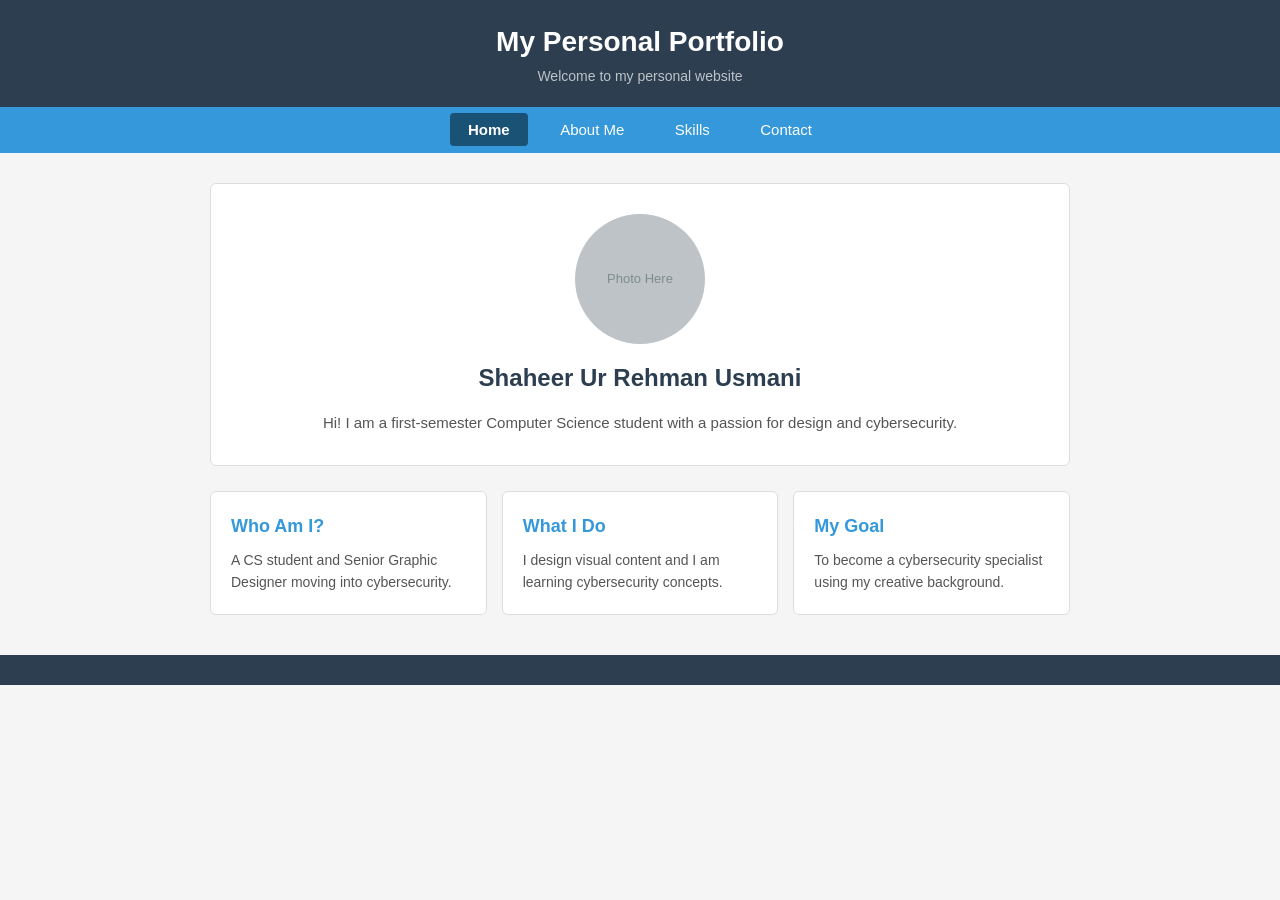
<file: index.html>
<!DOCTYPE html>
<html lang="en">
<head>
    <meta charset="UTF-8">
    <title>Home - My Portfolio</title>

    <!-- Link to our shared CSS file -->
    <link rel="stylesheet" href="style.css">
</head>
<body>

    <!-- HEADER: shown on every page -->
    <header>
        <h1>My Personal Portfolio</h1>
        <p>Welcome to my personal website</p>
    </header>

    <!-- NAVIGATION: links to all 4 pages -->
    <!-- "active" class highlights the current page -->
    <nav>
        <a href="index.html" class="active">Home</a>
        <a href="about.html">About Me</a>
        <a href="skills.html">Skills</a>
        <a href="contact.html">Contact</a>
    </nav>

    <!-- MAIN CONTENT: unique to each page -->
    <main>

        <!-- Welcome box with name and intro -->
        <div class="welcome-box">
            <div class="photo-circle">Photo Here</div>
            <h2>Shaheer Ur Rehman Usmani</h2>
            <p>Hi! I am a first-semester Computer Science student with a passion for design and cybersecurity.</p>
        </div>

        <!-- Three info cards side by side -->
        <div class="cards">

            <div class="card">
                <h3>Who Am I?</h3>
                <p>A CS student and Senior Graphic Designer moving into cybersecurity.</p>
            </div>

            <div class="card">
                <h3>What I Do</h3>
                <p>I design visual content and I am learning cybersecurity concepts.</p>
            </div>

            <div class="card">
                <h3>My Goal</h3>
                <p>To become a cybersecurity specialist using my creative background.</p>
            </div>

        </div>

    </main>

    <!-- FOOTER: shown on every page -->
    <footer>

    </footer>

</body>
</html>
</file>
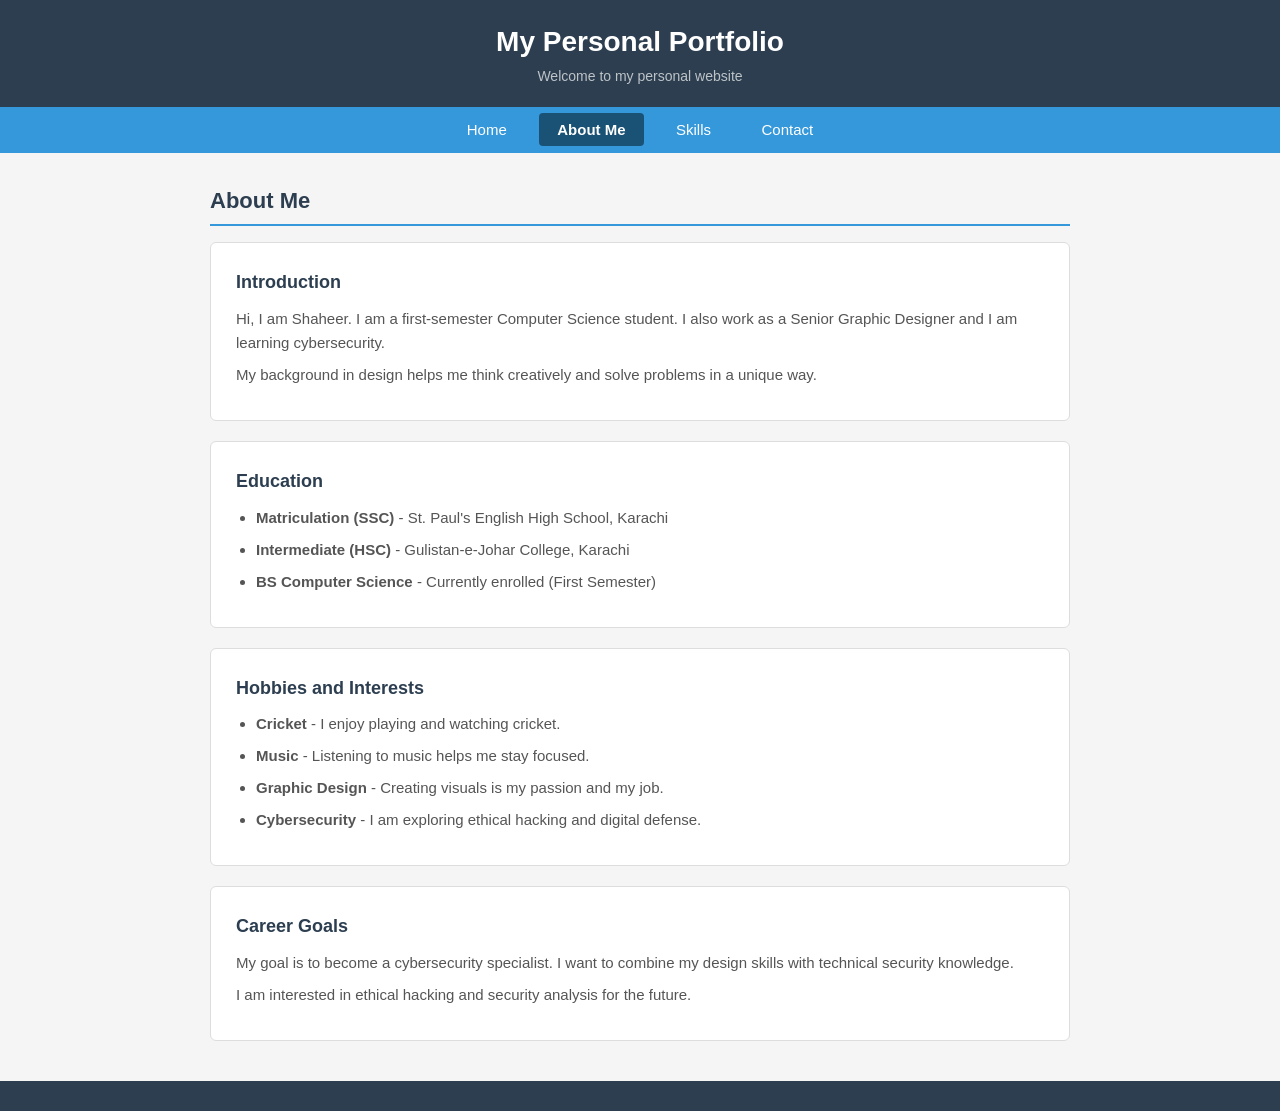
<file: about.html>
<!DOCTYPE html>
<html lang="en">
<head>
    <meta charset="UTF-8">
    <title>About Me - My Portfolio</title>
    <link rel="stylesheet" href="style.css">
</head>
<body>

    <header>
        <h1>My Personal Portfolio</h1>
        <p>Welcome to my personal website</p>
    </header>

    <nav>
        <a href="index.html">Home</a>
        <a href="about.html" class="active">About Me</a>
        <a href="skills.html">Skills</a>
        <a href="contact.html">Contact</a>
    </nav>

    <main>

        <h2>About Me</h2>

        <!-- Introduction section -->
        <div class="box">
            <h3>Introduction</h3>
            <p>Hi, I am Shaheer. I am a first-semester Computer Science student. I also work as a Senior Graphic Designer and I am learning cybersecurity.</p>
            <p>My background in design helps me think creatively and solve problems in a unique way.</p>
        </div>

        <!-- Education section -->
        <div class="box">
            <h3>Education</h3>
            <ul>
                <li><strong>Matriculation (SSC)</strong> - St. Paul's English High School, Karachi</li>
                <li><strong>Intermediate (HSC)</strong> - Gulistan-e-Johar College, Karachi</li>
                <li><strong>BS Computer Science</strong> - Currently enrolled (First Semester)</li>
            </ul>
        </div>

        <!-- Hobbies section -->
        <div class="box">
            <h3>Hobbies and Interests</h3>
            <ul>
                <li><strong>Cricket</strong> - I enjoy playing and watching cricket.</li>
                <li><strong>Music</strong> - Listening to music helps me stay focused.</li>
                <li><strong>Graphic Design</strong> - Creating visuals is my passion and my job.</li>
                <li><strong>Cybersecurity</strong> - I am exploring ethical hacking and digital defense.</li>
            </ul>
        </div>

        <!-- Career goals section -->
        <div class="box">
            <h3>Career Goals</h3>
            <p>My goal is to become a cybersecurity specialist. I want to combine my design skills with technical security knowledge.</p>
            <p>I am interested in ethical hacking and security analysis for the future.</p>
        </div>

    </main>

    <footer>
        
    </footer>

</body>
</html>
</file>
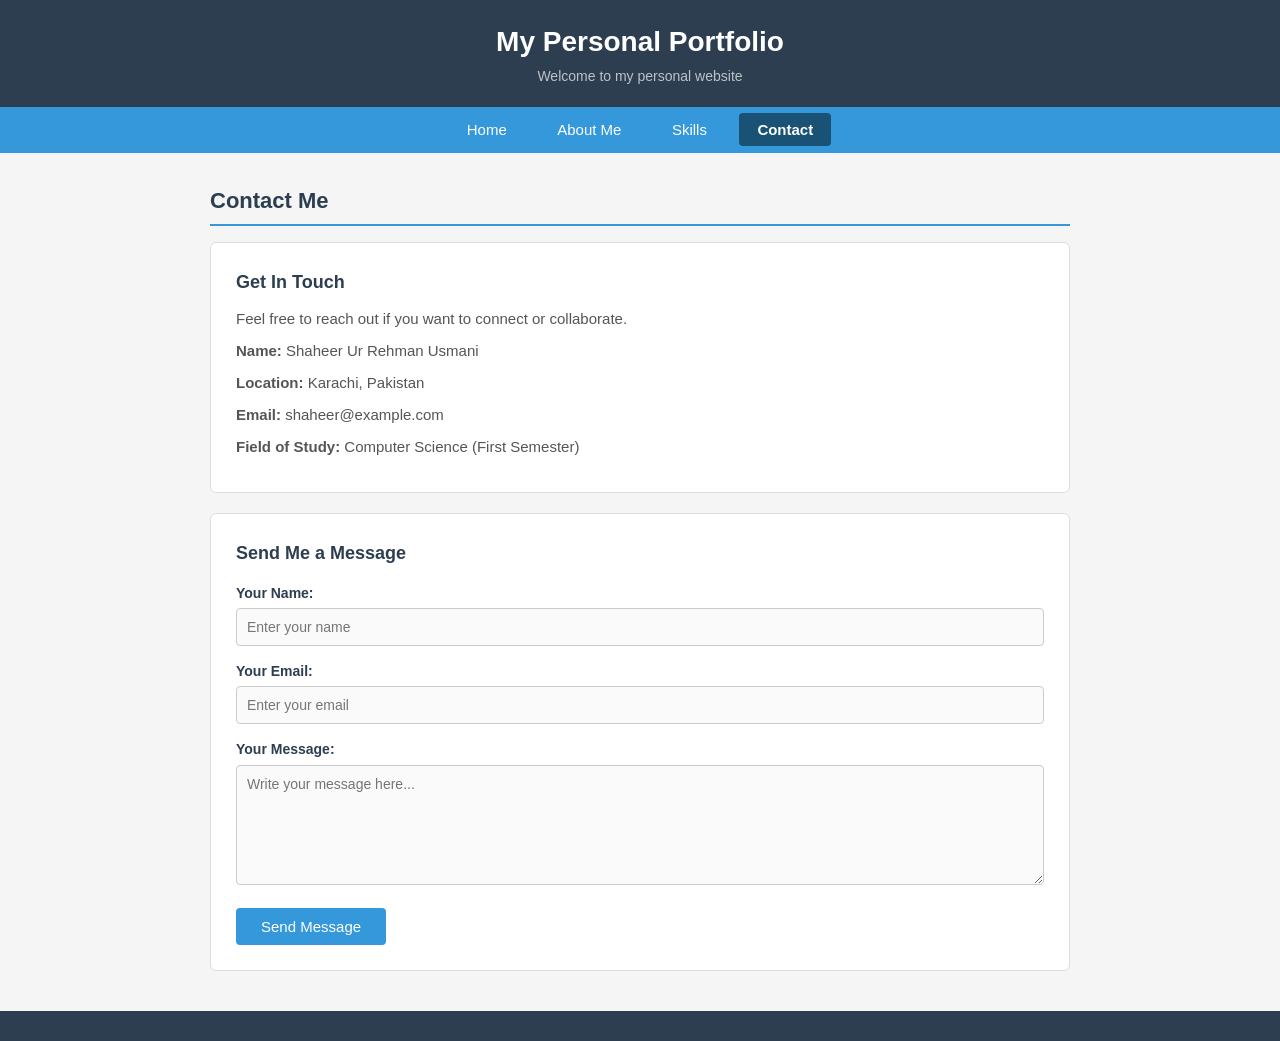
<file: contact.html>
<!DOCTYPE html>
<html lang="en">
<head>
    <meta charset="UTF-8">
    <title>Contact - My Portfolio</title>
    <link rel="stylesheet" href="style.css">
</head>
<body>

    <header>
        <h1>My Personal Portfolio</h1>
        <p>Welcome to my personal website</p>
    </header>

    <nav>
        <a href="index.html">Home</a>
        <a href="about.html">About Me</a>
        <a href="skills.html">Skills</a>
        <a href="contact.html" class="active">Contact</a>
    </nav>

    <main>

        <h2>Contact Me</h2>

        <!-- Contact details box -->
        <div class="box">
            <h3>Get In Touch</h3>
            <p>Feel free to reach out if you want to connect or collaborate.</p>
            <p><strong>Name:</strong> Shaheer Ur Rehman Usmani</p>
            <p><strong>Location:</strong> Karachi, Pakistan</p>
            <p><strong>Email:</strong> shaheer@example.com</p>
            <p><strong>Field of Study:</strong> Computer Science (First Semester)</p>
        </div>

        <!-- Contact form box -->
        <div class="box">
            <h3>Send Me a Message</h3>

            <!-- A simple form with 3 fields -->
            <form class="contact-form">

                <label for="name">Your Name:</label>
                <input type="text" id="name" placeholder="Enter your name">

                <label for="email">Your Email:</label>
                <input type="email" id="email" placeholder="Enter your email">

                <label for="message">Your Message:</label>
                <textarea id="message" placeholder="Write your message here..."></textarea>

                <button type="submit">Send Message</button>

            </form>
        </div>

    </main>

    <footer>
        
    </footer>

</body>
</html>
</file>
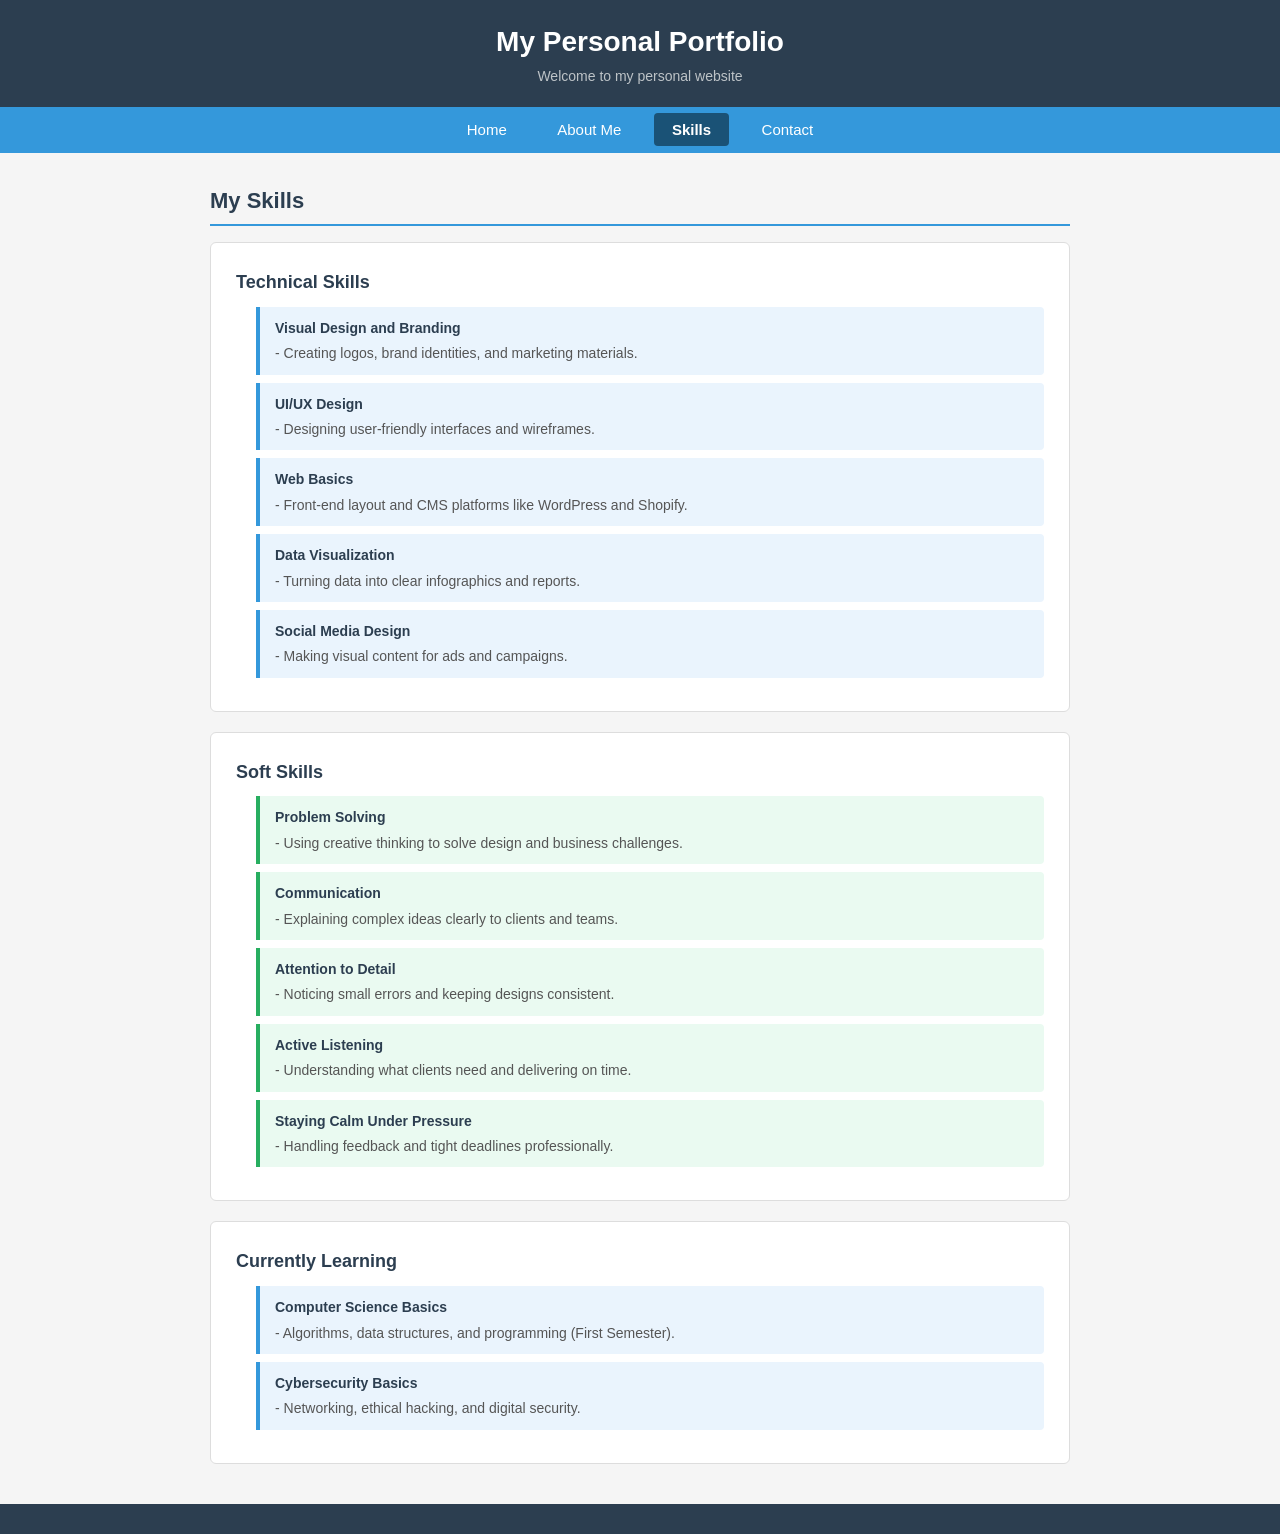
<file: skills.html>
<!DOCTYPE html>
<html lang="en">
<head>
    <meta charset="UTF-8">
    <title>Skills - My Portfolio</title>
    <link rel="stylesheet" href="style.css">
</head>
<body>

    <header>
        <h1>My Personal Portfolio</h1>
        <p>Welcome to my personal website</p>
    </header>

    <nav>
        <a href="index.html">Home</a>
        <a href="about.html">About Me</a>
        <a href="skills.html" class="active">Skills</a>
        <a href="contact.html">Contact</a>
    </nav>

    <main>

        <h2>My Skills</h2>

        <!-- Technical skills -->
        <div class="box">
            <h3>Technical Skills</h3>
            <ul class="skill-list">
                <li><strong>Visual Design and Branding</strong> - Creating logos, brand identities, and marketing materials.</li>
                <li><strong>UI/UX Design</strong> - Designing user-friendly interfaces and wireframes.</li>
                <li><strong>Web Basics</strong> - Front-end layout and CMS platforms like WordPress and Shopify.</li>
                <li><strong>Data Visualization</strong> - Turning data into clear infographics and reports.</li>
                <li><strong>Social Media Design</strong> - Making visual content for ads and campaigns.</li>
            </ul>
        </div>

        <!-- Soft skills -->
        <div class="box">
            <h3>Soft Skills</h3>
            <ul class="skill-list soft">
                <li><strong>Problem Solving</strong> - Using creative thinking to solve design and business challenges.</li>
                <li><strong>Communication</strong> - Explaining complex ideas clearly to clients and teams.</li>
                <li><strong>Attention to Detail</strong> - Noticing small errors and keeping designs consistent.</li>
                <li><strong>Active Listening</strong> - Understanding what clients need and delivering on time.</li>
                <li><strong>Staying Calm Under Pressure</strong> - Handling feedback and tight deadlines professionally.</li>
            </ul>
        </div>

        <!-- Currently learning -->
        <div class="box">
            <h3>Currently Learning</h3>
            <ul class="skill-list">
                <li><strong>Computer Science Basics</strong> - Algorithms, data structures, and programming (First Semester).</li>
                <li><strong>Cybersecurity Basics</strong> - Networking, ethical hacking, and digital security.</li>
            </ul>
        </div>

    </main>

    <footer>
        
    </footer>

</body>
</html>
</file>
<file: style.css>
* {
    margin: 0;
    padding: 0;
    box-sizing: border-box;
}

/* BODY: sets font and background for the whole site */
body {
    font-family: Arial, sans-serif;
    background-color: #f5f5f5;
    color: #333333;
    line-height: 1.6;
}


/* ---- HEADER ---- */
header {
    background-color: #2c3e50;
    color: white;
    padding: 20px;
    text-align: center;
}

header h1 {
    font-size: 28px;
}

header p {
    font-size: 14px;
    color: #bdc3c7;
}


/* ---- NAVIGATION BAR ---- */
nav {
    background-color: #3498db;
    padding: 10px;
    text-align: center;
}

/* Each nav link */
nav a {
    color: white;
    text-decoration: none;
    padding: 8px 18px;
    margin: 0 5px;
    border-radius: 4px;
    font-size: 15px;
}

/* Hover: slightly darker blue */
nav a:hover {
    background-color: #2980b9;
}

/* Active: dark blue to show current page */
nav a.active {
    background-color: #1a5276;
    font-weight: bold;
}


/* ---- MAIN CONTENT AREA ---- */
main {
    max-width: 900px;
    margin: 30px auto;
    padding: 0 20px;
}

/* Section headings (h2) with a blue underline */
h2 {
    color: #2c3e50;
    font-size: 22px;
    border-bottom: 2px solid #3498db;
    padding-bottom: 6px;
    margin-bottom: 16px;
}

/* Sub headings (h3) */
h3 {
    color: #2c3e50;
    font-size: 18px;
    margin-bottom: 10px;
}


/* ---- WHITE BOX (used on About, Skills, Contact) ---- */
.box {
    background-color: white;
    border: 1px solid #ddd;
    border-radius: 6px;
    padding: 25px;
    margin-bottom: 20px;
}

.box p {
    font-size: 15px;
    color: #555;
    margin-bottom: 8px;
}

.box ul {
    padding-left: 20px;
    color: #555;
    font-size: 15px;
}

.box ul li {
    margin-bottom: 8px;
}


/* ---- HOME PAGE: Welcome box ---- */
.welcome-box {
    background-color: white;
    border: 1px solid #ddd;
    border-radius: 6px;
    padding: 30px;
    text-align: center;
    margin-bottom: 25px;
}

/* Grey circle as a photo placeholder */
.photo-circle {
    width: 130px;
    height: 130px;
    background-color: #bdc3c7;
    border-radius: 50%;
    margin: 0 auto 15px auto;
    line-height: 130px;
    color: #7f8c8d;
    font-size: 13px;
}

.welcome-box h2 {
    border: none;
    font-size: 24px;
    margin-bottom: 8px;
}

.welcome-box p {
    color: #555;
    font-size: 15px;
}


/* ---- HOME PAGE: Three cards side by side ---- */
.cards {
    display: flex;
    gap: 15px;
}

.card {
    background-color: white;
    border: 1px solid #ddd;
    border-radius: 6px;
    padding: 20px;
    flex: 1;
}

.card h3 {
    color: #3498db;
    margin-bottom: 8px;
}

.card p {
    font-size: 14px;
    color: #555;
}


/* ---- SKILLS PAGE: Skill list items ---- */
.skill-list {
    list-style: none;
    padding: 0;
}

/* Blue left border for technical skills */
.skill-list li {
    background-color: #eaf4fd;
    border-left: 4px solid #3498db;
    padding: 10px 15px;
    margin-bottom: 10px;
    border-radius: 0 4px 4px 0;
    font-size: 14px;
}

.skill-list li strong {
    display: block;
    color: #2c3e50;
    margin-bottom: 3px;
}

/* Green left border for soft skills */
.skill-list.soft li {
    background-color: #eafaf1;
    border-left: 4px solid #27ae60;
}


/* ---- CONTACT PAGE: Form styling ---- */
.contact-form label {
    display: block;
    font-weight: bold;
    margin-top: 14px;
    margin-bottom: 4px;
    font-size: 14px;
    color: #2c3e50;
}

.contact-form input,
.contact-form textarea {
    width: 100%;
    padding: 10px;
    border: 1px solid #ccc;
    border-radius: 4px;
    font-size: 14px;
    font-family: Arial, sans-serif;
    background-color: #fafafa;
}

.contact-form textarea {
    height: 120px;
}

.contact-form button {
    margin-top: 16px;
    background-color: #3498db;
    color: white;
    border: none;
    padding: 10px 25px;
    font-size: 15px;
    border-radius: 4px;
    cursor: pointer;
}

.contact-form button:hover {
    background-color: #2980b9;
}


/* ---- FOOTER ---- */
footer {
    background-color: #2c3e50;
    color: #bdc3c7;
    text-align: center;
    padding: 15px;
    font-size: 13px;
    margin-top: 40px;
}
</file>
